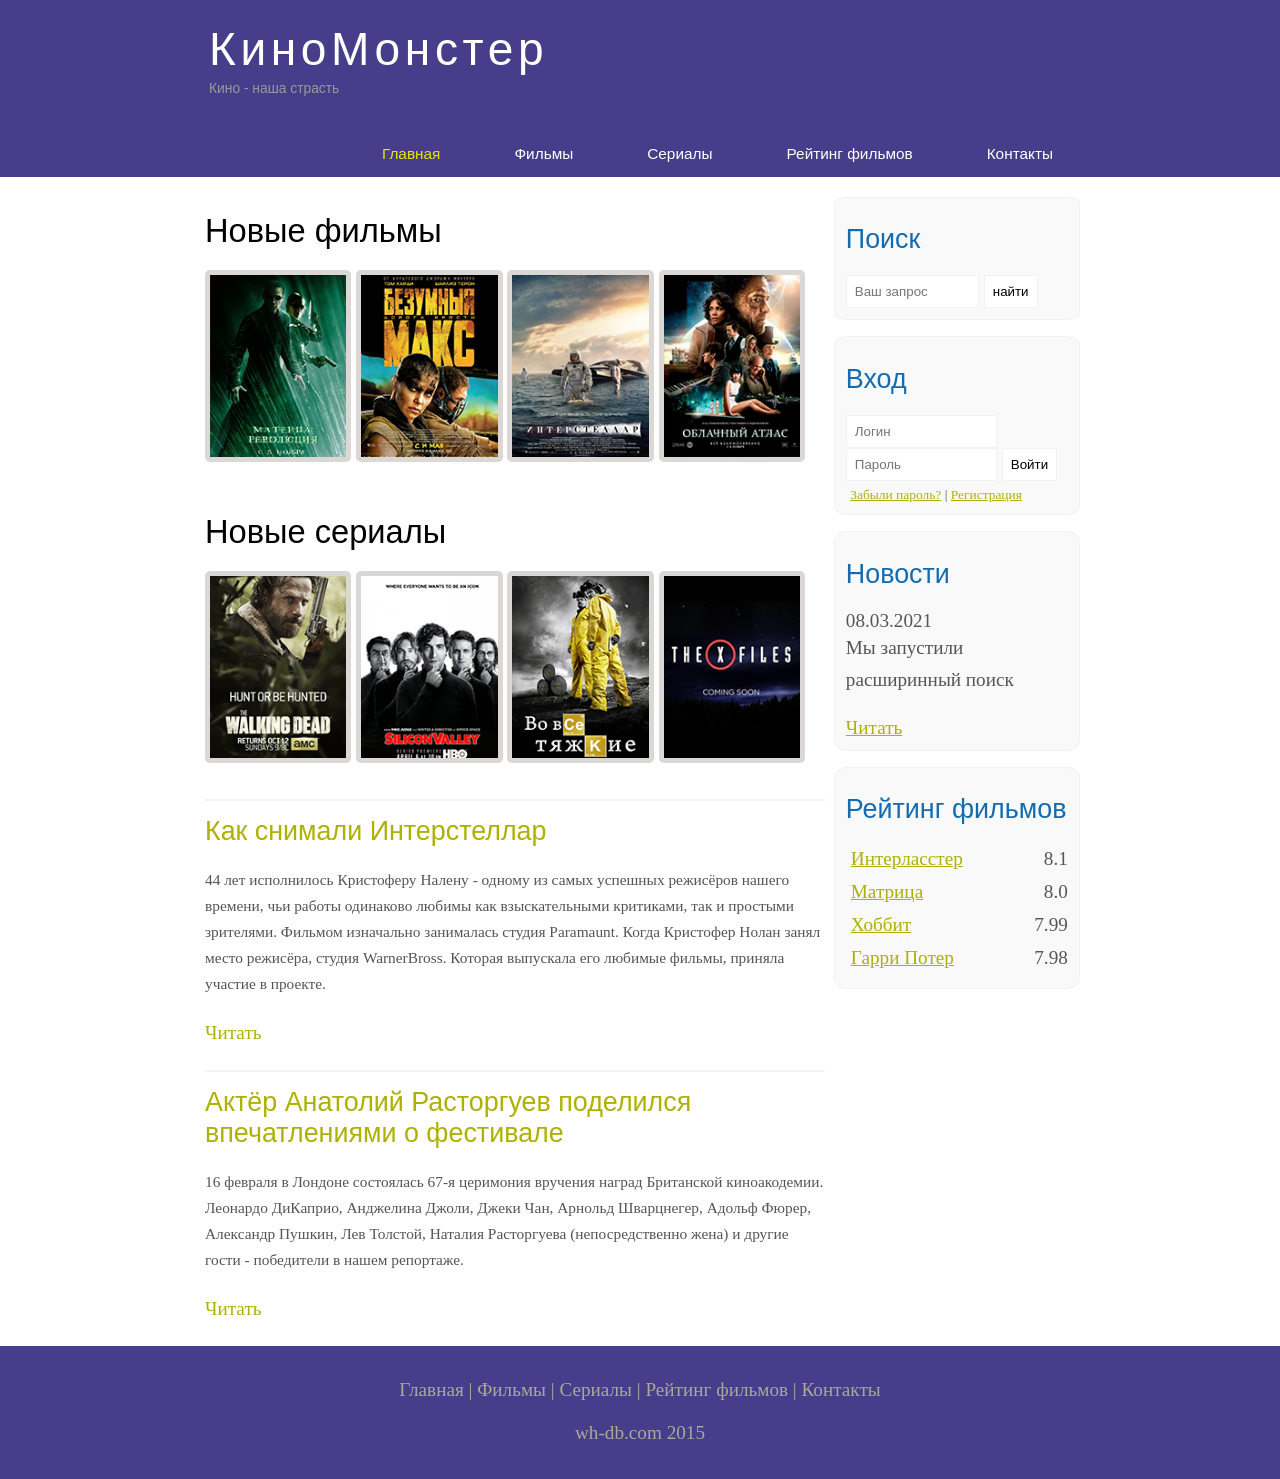
<file: Киномонстр/Index.html>
<!DOCTYPE html>
<html lang="ru">
  <head>
    <meta charset="UTF-8" />
    <meta name="viewport" content="width=device-width, initial-scale=1.0" />
    <title>Киномонстер</title>
    <meta name="description" content="Киномонстр - это портал о кино" />
    <meta name="keywords" content="фильмы, фильмы онлайн, hd" />
    <link rel="stylesheet" href="assets/css/style.css" />
  </head>
  <body>
    <div class="main">
      <div class="header">
        <div class="logo">
          <div class="logotext">
            <h1><a href="Index.html">КиноМонстер</a></h1>
            <h2>Кино - наша страсть</h2>
          </div>
        </div>
        <div class="menubar">
          <ul class="menu">
            <li class="selected"><a href="#">Главная</a></li>
            <li><a href="films.html">Фильмы</a></li>
            <li><a href="#">Сериалы</a></li>
            <li><a href="rating.html">Рейтинг фильмов</a></li>
            <li><a href="contact.html">Контакты</a></li>
          </ul>
        </div>
      </div>
      <div class="sidecontent">
        <div class="sidebarconteiner">
          <div class="sidebar">
            <h2>Поиск</h2>
            <form method="post" action="#" id="search_form">
              <input
                type="search"
                name="search_field"
                placeholder="Ваш запрос"
              />
              <input type="submit" class="btn" value="найти" />
            </form>
          </div>
          <div class="sidebar">
            <h2>Вход</h2>
            <form method="POST" action="#" id="login">
              <input type="text" name="login_field" placeholder="Логин" />
              <input
                type="password"
                name="password_field"
                placeholder="Пароль"
              />
              <input type="submit" class="btn" value="Войти" />
              <div class="lables_passreg_text">
                <span><a href="#">Забыли пароль?</a></span> |
                <span><a href="#">Регистрация</a></span>
              </div>
            </form>
          </div>
          <div class="sidebar">
            <h2>Новости</h2>
            <span>08.03.2021</span>
            <p>Мы запустили расширинный поиск</p>
            <a href="#">Читать</a>
          </div>
          <div class="sidebar">
            <h2>Рейтинг фильмов</h2>
            <ul>
              <li>
                <a href="Show.html">Интерласстер</a>
                <span class="reting_sidebar">8.1</span>
              </li>
              <li>
                <a href="#">Матрица</a> <span class="reting_sidebar">8.0</span>
              </li>
              <li>
                <a href="#">Хоббит</a> <span class="reting_sidebar">7.99</span>
              </li>
              <li>
                <a href="#">Гарри Потер</a>
                <span class="reting_sidebar">7.98</span>
              </li>
            </ul>
          </div>
        </div>
        <div class="content">
          <h1>Новые фильмы</h1>
          <div class="films_block">
            <a href="#"><img src="assets\img\matrix.png" alt="" /></a>
            <a href="#"><img src="assets\img\max.png" alt="" /></a>
            <a href="#"><img src="assets\img\inter.png" alt="" /></a>
            <a href="#"><img src="assets\img\cloud.png" alt="" /></a>
          </div>
          <h1>Новые сериалы</h1>
          <div class="films_block">
            <a href="#"><img src="assets\img\dead.png" alt="" /></a>
            <a href="#"><img src="assets\img\silicon.png" alt="" /></a>
            <a href="#"><img src="assets\img\breakingbad.png" alt="" /></a>
            <a href="#"><img src="assets\img\xfiles.png" alt="" /></a>
          </div>
          <div class="posts">
            <hr />
            <h2><a href="#">Как снимали Интерстеллар</a></h2>
            <div class="posts_content">
              <p>
                44 лет исполнилось Кристоферу Налену - одному из самых успешных
                режисёров нашего времени, чьи работы одинаково любимы как
                взыскательными критиками, так и простыми зрителями. Фильмом
                изначально занималась студия Paramaunt. Когда Кристофер Нолан
                занял место режисёра, студия WarnerBross. Которая выпускала его
                любимые фильмы, приняла участие в проекте.
              </p>
            </div>
            <p><a href="#">Читать</a></p>
            <hr />
            <h2>
              <a href="#"
                >Актёр Анатолий Расторгуев поделился впечатлениями о
                фестивале</a
              >
            </h2>
            <div class="posts_content">
              <p>
                16 февраля в Лондоне состоялась 67-я церимония вручения наград
                Британской киноакодемии. Леонардо ДиКаприо, Анджелина Джоли,
                Джеки Чан, Арнольд Шварцнегер, Адольф Фюрер, Александр Пушкин,
                Лев Толстой, Наталия Расторгуева (непосредственно жена) и другие
                гости - победители в нашем репортаже.
              </p>
            </div>
            <p><a href="#">Читать</a></p>
          </div>
        </div>
      </div>
      <div class="footer">
        <p>
          <a href="Index.html">Главная</a> | <a href="films.html">Фильмы</a> |
          <a href="#">Сериалы</a> | <a href="rating.html">Рейтинг фильмов</a> |
          <a href="contact.html">Контакты</a>
        </p>
        <p>wh-db.com 2015</p>
      </div>
    </div>
  </body>
</html>
</file>
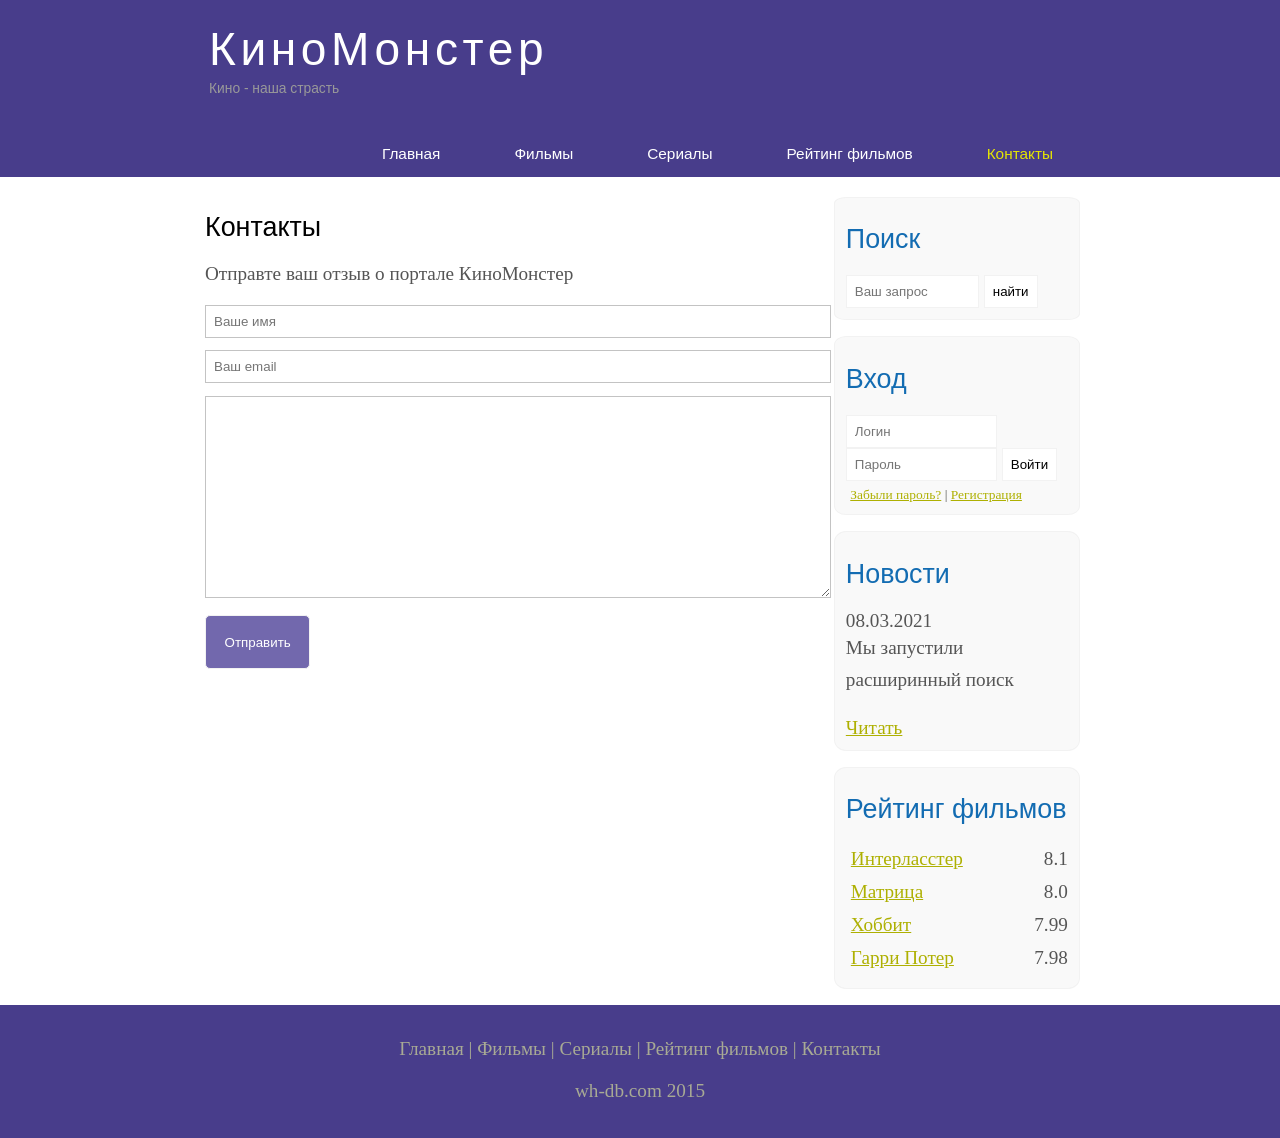
<file: Киномонстр/contact.html>
<!DOCTYPE html>
<html lang="ru">
  <head>
    <meta charset="UTF-8" />
    <meta name="viewport" content="width=device-width, initial-scale=1.0" />
    <title>Киномонстер</title>
    <meta name="description" content="Киномонстр - это портал о кино" />
    <meta name="keywords" content="фильмы, фильмы онлайн, hd" />
    <link rel="stylesheet" href="assets/css/style.css" />
  </head>
  <body>
    <div class="main">
      <div class="header">
        <div class="logo">
          <div class="logotext">
            <h1><a href="Index.html">КиноМонстер</a></h1>
            <h2>Кино - наша страсть</h2>
          </div>
        </div>
        <div class="menubar">
          <ul class="menu">
            <li><a href="Index.html">Главная</a></li>
            <li><a href="Show.html">Фильмы</a></li>
            <li><a href="#">Сериалы</a></li>
            <li><a href="rating.html">Рейтинг фильмов</a></li>
            <li class="selected"><a href="#">Контакты</a></li>
          </ul>
        </div>
      </div>
      <div class="sidecontent">
        <div class="sidebarconteiner">
          <div class="sidebar">
            <h2>Поиск</h2>
            <form method="post" action="#" id="search_form">
              <input
                type="search"
                name="search_field"
                placeholder="Ваш запрос"
              />
              <input type="submit" class="btn" value="найти" />
            </form>
          </div>
          <div class="sidebar">
            <h2>Вход</h2>
            <form method="POST" action="#" id="login">
              <input type="text" name="login_field" placeholder="Логин" />
              <input
                type="password"
                name="password_field"
                placeholder="Пароль"
              />
              <input type="submit" class="btn" value="Войти" />
              <div class="lables_passreg_text">
                <span><a href="#">Забыли пароль?</a></span> |
                <span><a href="#">Регистрация</a></span>
              </div>
            </form>
          </div>
          <div class="sidebar">
            <h2>Новости</h2>
            <span>08.03.2021</span>
            <p>Мы запустили расширинный поиск</p>
            <a href="#">Читать</a>
          </div>
          <div class="sidebar">
            <h2>Рейтинг фильмов</h2>
            <ul>
              <li>
                <a href="Show.html">Интерласстер</a>
                <span class="reting_sidebar">8.1</span>
              </li>
              <li>
                <a href="#">Матрица</a> <span class="reting_sidebar">8.0</span>
              </li>
              <li>
                <a href="#">Хоббит</a> <span class="reting_sidebar">7.99</span>
              </li>
              <li>
                <a href="#">Гарри Потер</a>
                <span class="reting_sidebar">7.98</span>
              </li>
            </ul>
          </div>
        </div>
        <div class="content">
          <h2>Контакты</h2>
          <div class="send_review">
            Отправте ваш отзыв о портале КиноМонстер
          </div>
          <div class="send">
            <form method="POST" action="#" id="review">
              <input type="text" name="review_name" placeholder="Ваше имя" />
              <input type="email" name="review_email" placeholder="Ваш email" />
              <textarea name="review_text"></textarea>
              <input type="submit" value="Отправить" />
            </form>
          </div>
        </div>
      </div>
      <div class="footer">
        <p>
          <a href="Index.html">Главная</a> | <a href="films.html">Фильмы</a> |
          <a href="#">Сериалы</a> | <a href="rating.html">Рейтинг фильмов</a> |
          <a href="contact.html">Контакты</a>
        </p>
        <p>wh-db.com 2015</p>
      </div>
    </div>
  </body>
</html>
</file>
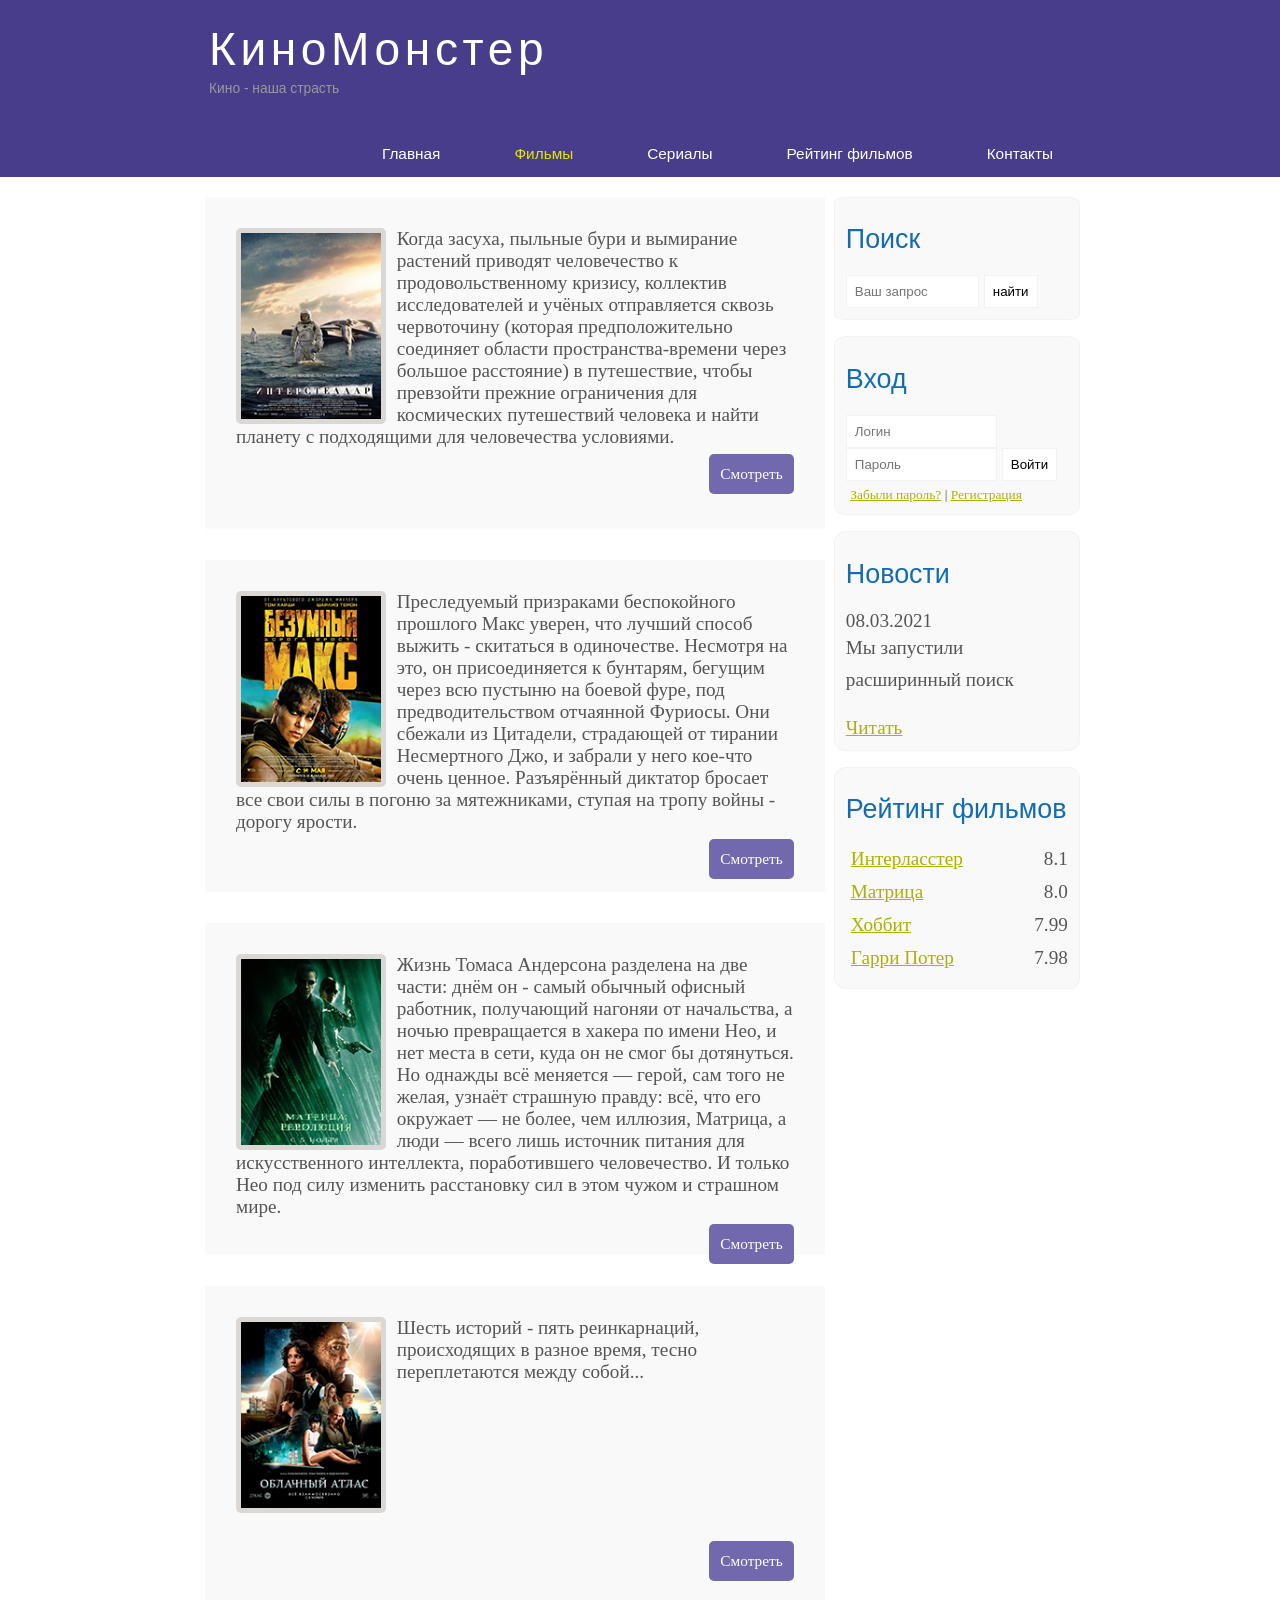
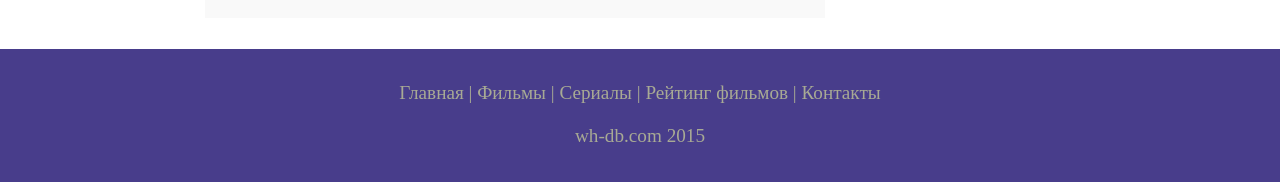
<file: Киномонстр/films.html>
<!DOCTYPE html>
<html lang="ru">
  <head>
    <meta charset="UTF-8" />
    <meta name="viewport" content="width=device-width, initial-scale=1.0" />
    <title>Киномонстер</title>
    <meta name="description" content="Киномонстр - это портал о кино" />
    <meta name="keywords" content="фильмы, фильмы онлайн, hd" />
    <link rel="stylesheet" href="assets/css/style.css" />
  </head>
  <body>
    <div class="main">
      <div class="header">
        <div class="logo">
          <div class="logotext">
            <h1><a href="Index.html">КиноМонстер</a></h1>
            <h2>Кино - наша страсть</h2>
          </div>
        </div>
        <div class="menubar">
          <ul class="menu">
            <li><a href="Index.html">Главная</a></li>
            <li class="selected"><a href="#">Фильмы</a></li>
            <li><a href="#">Сериалы</a></li>
            <li><a href="rating.html">Рейтинг фильмов</a></li>
            <li><a href="contact.html">Контакты</a></li>
          </ul>
        </div>
      </div>
      <div class="sidecontent">
        <div class="sidebarconteiner">
          <div class="sidebar">
            <h2>Поиск</h2>
            <form method="post" action="#" id="search_form">
              <input
                type="search"
                name="search_field"
                placeholder="Ваш запрос"
              />
              <input type="submit" class="btn" value="найти" />
            </form>
          </div>
          <div class="sidebar">
            <h2>Вход</h2>
            <form method="POST" action="#" id="login">
              <input type="text" name="login_field" placeholder="Логин" />
              <input
                type="password"
                name="password_field"
                placeholder="Пароль"
              />
              <input type="submit" class="btn" value="Войти" />
              <div class="lables_passreg_text">
                <span><a href="#">Забыли пароль?</a></span> |
                <span><a href="#">Регистрация</a></span>
              </div>
            </form>
          </div>
          <div class="sidebar">
            <h2>Новости</h2>
            <span>08.03.2021</span>
            <p>Мы запустили расширинный поиск</p>
            <a href="#">Читать</a>
          </div>
          <div class="sidebar">
            <h2>Рейтинг фильмов</h2>
            <ul>
              <li>
                <a href="Show.html">Интерласстер</a>
                <span class="reting_sidebar">8.1</span>
              </li>
              <li>
                <a href="#">Матрица</a> <span class="reting_sidebar">8.0</span>
              </li>
              <li>
                <a href="#">Хоббит</a> <span class="reting_sidebar">7.99</span>
              </li>
              <li>
                <a href="#">Гарри Потер</a>
                <span class="reting_sidebar">7.98</span>
              </li>
            </ul>
          </div>
        </div>
        <div class="content">
          <div class="info_film">
            <img src="assets/img/inter.png" alt="" />
            Когда засуха, пыльные бури и вымирание растений приводят
            человечество к продовольственному кризису, коллектив исследователей
            и учёных отправляется сквозь червоточину (которая предположительно
            соединяет области пространства-времени через большое расстояние) в
            путешествие, чтобы превзойти прежние ограничения для космических
            путешествий человека и найти планету с подходящими для человечества
            условиями.

            <div class="button"><a href="Show.html">Смотреть</a></div>
          </div>
          <div class="info_film">
            <img src="assets/img/max.png" alt="" />
            Преследуемый призраками беспокойного прошлого Макс уверен, что
            лучший способ выжить - скитаться в одиночестве. Несмотря на это, он
            присоединяется к бунтарям, бегущим через всю пустыню на боевой фуре,
            под предводительством отчаянной Фуриосы. Они сбежали из Цитадели,
            страдающей от тирании Несмертного Джо, и забрали у него кое-что
            очень ценное. Разъярённый диктатор бросает все свои силы в погоню за
            мятежниками, ступая на тропу войны - дорогу ярости.

            <div class="button"><a href="#">Смотреть</a></div>
          </div>
          <div class="info_film">
            <img src="assets/img/matrix.png" alt="" />
            Жизнь Томаса Андерсона разделена на две части: днём он - самый
            обычный офисный работник, получающий нагоняи от начальства, а ночью
            превращается в хакера по имени Нео, и нет места в сети, куда он не
            смог бы дотянуться. Но однажды всё меняется — герой, сам того не
            желая, узнаёт страшную правду: всё, что его окружает — не более, чем
            иллюзия, Матрица, а люди — всего лишь источник питания для
            искусственного интеллекта, поработившего человечество. И только Нео
            под силу изменить расстановку сил в этом чужом и страшном мире.

            <div class="button"><a href="#">Смотреть</a></div>
          </div>
          <div class="info_film">
            <img src="assets/img/cloud.png" alt="" />
            Шесть историй - пять реинкарнаций, происходящих в разное время,
            тесно переплетаются между собой...

            <div class="button"><a href="#">Смотреть</a></div>
          </div>
        </div>
      </div>
      <div class="footer">
        <p>
          <a href="Index.html">Главная</a> | <a href="films.html">Фильмы</a> |
          <a href="#">Сериалы</a> | <a href="rating.html">Рейтинг фильмов</a> |
          <a href="contact.html">Контакты</a>
        </p>
        <p>wh-db.com 2015</p>
      </div>
    </div>
  </body>
</html>
</file>
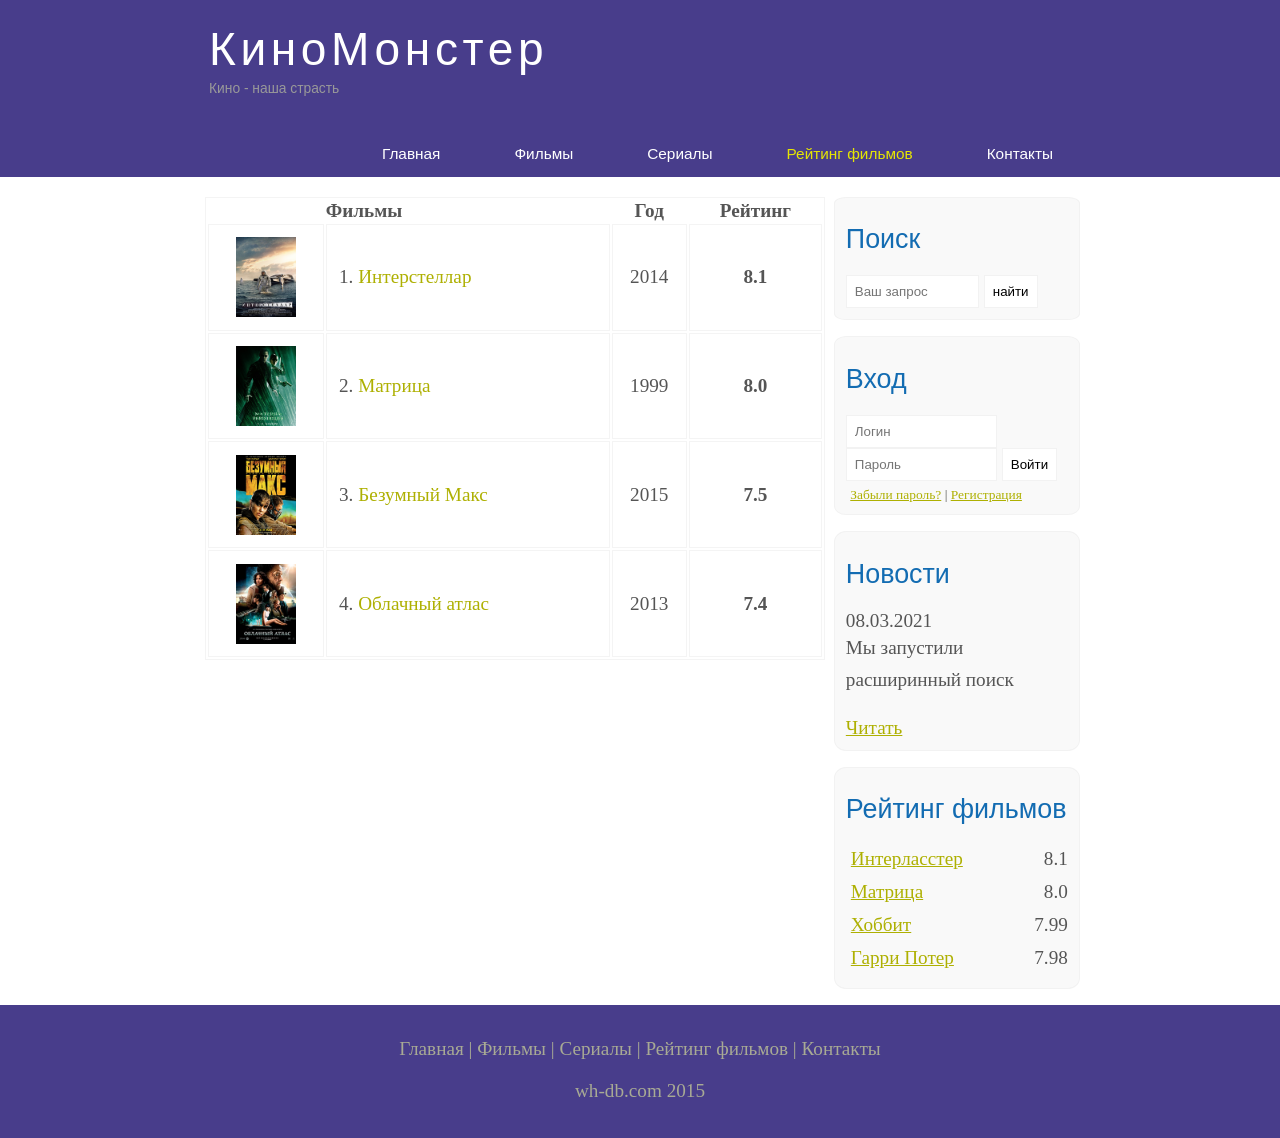
<file: Киномонстр/rating.html>
<!DOCTYPE html>
<html lang="ru">
  <head>
    <meta charset="UTF-8" />
    <meta name="viewport" content="width=device-width, initial-scale=1.0" />
    <title>Киномонстер</title>
    <meta name="description" content="Киномонстр - это портал о кино" />
    <meta name="keywords" content="фильмы, фильмы онлайн, hd" />
    <link rel="stylesheet" href="assets/css/style.css" />
  </head>
  <body>
    <div class="main">
      <div class="header">
        <div class="logo">
          <div class="logotext">
            <h1><a href="Index.html">КиноМонстер</a></h1>
            <h2>Кино - наша страсть</h2>
          </div>
        </div>
        <div class="menubar">
          <ul class="menu">
            <li><a href="Index.html">Главная</a></li>
            <li><a href="Show.html">Фильмы</a></li>
            <li><a href="#">Сериалы</a></li>
            <li class="selected"><a href="rating.html">Рейтинг фильмов</a></li>
            <li><a href="contact.html">Контакты</a></li>
          </ul>
        </div>
      </div>
      <div class="sidecontent">
        <div class="sidebarconteiner">
          <div class="sidebar">
            <h2>Поиск</h2>
            <form method="post" action="#" id="search_form">
              <input
                type="search"
                name="search_field"
                placeholder="Ваш запрос"
              />
              <input type="submit" class="btn" value="найти" />
            </form>
          </div>
          <div class="sidebar">
            <h2>Вход</h2>
            <form method="POST" action="#" id="login">
              <input type="text" name="login_field" placeholder="Логин" />
              <input
                type="password"
                name="password_field"
                placeholder="Пароль"
              />
              <input type="submit" class="btn" value="Войти" />
              <div class="lables_passreg_text">
                <span><a href="#">Забыли пароль?</a></span> |
                <span><a href="#">Регистрация</a></span>
              </div>
            </form>
          </div>
          <div class="sidebar">
            <h2>Новости</h2>
            <span>08.03.2021</span>
            <p>Мы запустили расширинный поиск</p>
            <a href="#">Читать</a>
          </div>
          <div class="sidebar">
            <h2>Рейтинг фильмов</h2>
            <ul>
              <li>
                <a href="Show.html">Интерласстер</a>
                <span class="reting_sidebar">8.1</span>
              </li>
              <li>
                <a href="#">Матрица</a> <span class="reting_sidebar">8.0</span>
              </li>
              <li>
                <a href="#">Хоббит</a> <span class="reting_sidebar">7.99</span>
              </li>
              <li>
                <a href="#">Гарри Потер</a>
                <span class="reting_sidebar">7.98</span>
              </li>
            </ul>
          </div>
        </div>
        <div class="content">
          <table>
            <tr>
              <th></th>
              <th>Фильмы</th>
              <th class="center">Год</th>
              <th class="center">Рейтинг</th>
            </tr>
            <tr>
              <td class="center"><img src="assets/img/inter.png" alt="" /></td>
              <td>1. <a href="Show.html">Интерстеллар</a></td>
              <td class="center">2014</td>
              <td class="center rating">8.1</td>
            </tr>
            <tr>
              <td class="center"><img src="assets/img/matrix.png" alt="" /></td>
              <td>2. <a href="Show.html">Матрица</a></td>
              <td class="center">1999</td>
              <td class="center rating">8.0</td>
            </tr>
            <tr>
              <td class="center"><img src="assets/img/max.png" alt="" /></td>
              <td>3. <a href="Show.html">Безумный Макс</a></td>
              <td class="center">2015</td>
              <td class="center rating">7.5</td>
            </tr>
            <tr>
              <td class="center"><img src="assets/img/cloud.png" alt="" /></td>
              <td>4. <a href="Show.html">Облачный атлас</a></td>
              <td class="center">2013</td>
              <td class="center rating">7.4</td>
            </tr>
          </table>
        </div>
      </div>
      <div class="footer">
        <p>
          <a href="Index.html">Главная</a> | <a href="films.html">Фильмы</a> |
          <a href="#">Сериалы</a> | <a href="rating.html">Рейтинг фильмов</a> |
          <a href="contact.html">Контакты</a>
        </p>
        <p>wh-db.com 2015</p>
      </div>
    </div>
  </body>
</html>
</file>
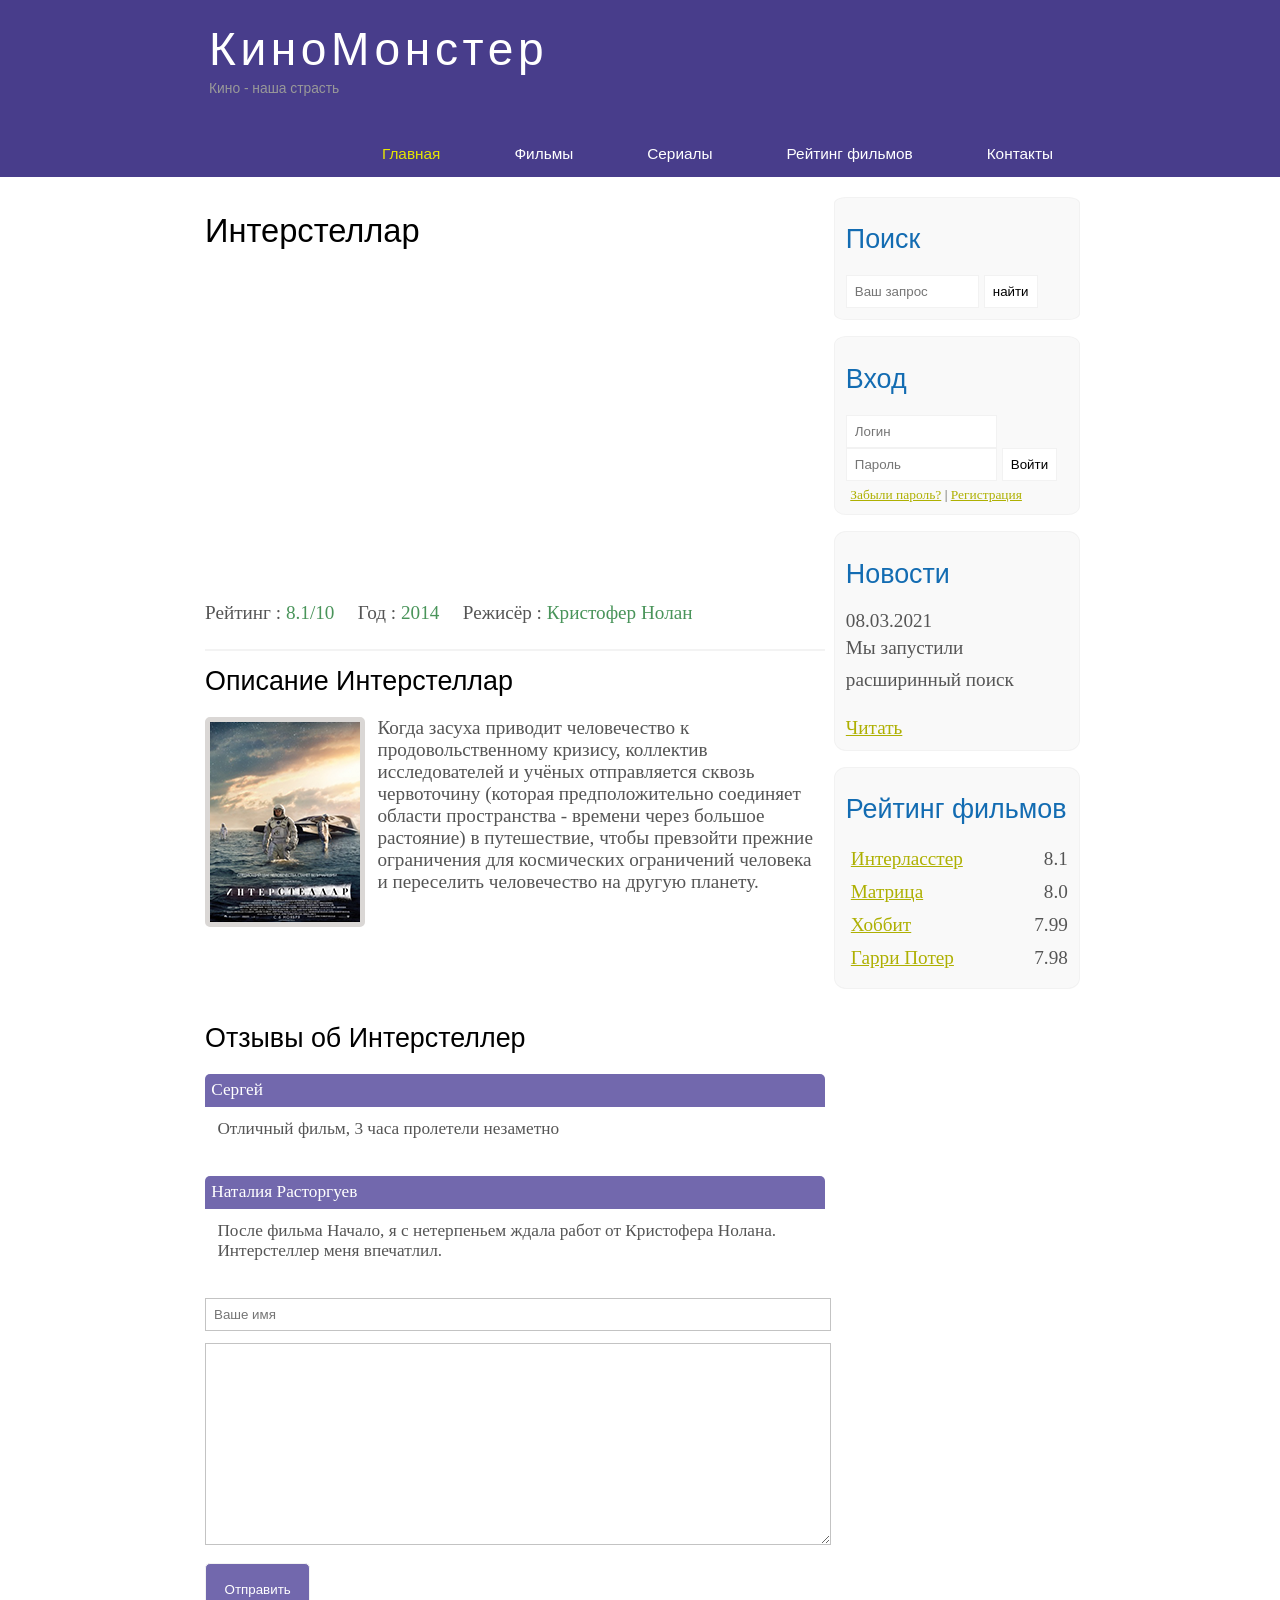
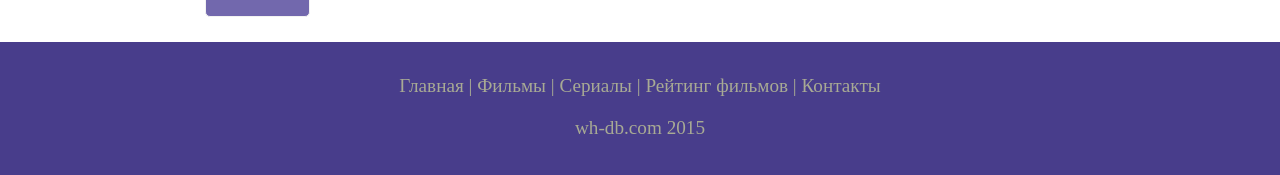
<file: Киномонстр/Show.html>
<!DOCTYPE html>
<html lang="ru">
  <head>
    <meta charset="UTF-8" />
    <meta name="viewport" content="width=device-width, initial-scale=1.0" />
    <title>Киномонстер</title>
    <meta name="description" content="Киномонстр - это портал о кино" />
    <meta name="keywords" content="фильмы, фильмы онлайн, hd" />
    <link rel="stylesheet" href="assets/css/style.css" />
  </head>
  <body>
    <div class="main">
      <div class="header">
        <div class="logo">
          <div class="logotext">
            <h1><a href="Index.html">КиноМонстер</a></h1>
            <h2>Кино - наша страсть</h2>
          </div>
        </div>
        <div class="menubar">
          <ul class="menu">
            <li class="selected"><a href="Index.html">Главная</a></li>
            <li><a href="Show.html">Фильмы</a></li>
            <li><a href="#">Сериалы</a></li>
            <li><a href="rating.html">Рейтинг фильмов</a></li>
            <li><a href="contact.html">Контакты</a></li>
          </ul>
        </div>
      </div>
      <div class="sidecontent">
        <div class="sidebarconteiner">
          <div class="sidebar">
            <h2>Поиск</h2>
            <form method="post" action="#" id="search_form">
              <input
                type="search"
                name="search_field"
                placeholder="Ваш запрос"
              />
              <input type="submit" class="btn" value="найти" />
            </form>
          </div>
          <div class="sidebar">
            <h2>Вход</h2>
            <form method="POST" action="#" id="login">
              <input type="text" name="login_field" placeholder="Логин" />
              <input
                type="password"
                name="password_field"
                placeholder="Пароль"
              />
              <input type="submit" class="btn" value="Войти" />
              <div class="lables_passreg_text">
                <span><a href="#">Забыли пароль?</a></span> |
                <span><a href="#">Регистрация</a></span>
              </div>
            </form>
          </div>
          <div class="sidebar">
            <h2>Новости</h2>
            <span>08.03.2021</span>
            <p>Мы запустили расширинный поиск</p>
            <a href="#">Читать</a>
          </div>
          <div class="sidebar">
            <h2>Рейтинг фильмов</h2>
            <ul>
              <li>
                <a href="Show.html">Интерласстер</a>
                <span class="reting_sidebar">8.1</span>
              </li>
              <li>
                <a href="#">Матрица</a> <span class="reting_sidebar">8.0</span>
              </li>
              <li>
                <a href="#">Хоббит</a> <span class="reting_sidebar">7.99</span>
              </li>
              <li>
                <a href="#">Гарри Потер</a>
                <span class="reting_sidebar">7.98</span>
              </li>
            </ul>
          </div>
        </div>
        <div class="content">
          <h1>Интерстеллар</h1>
          <iframe
            width="560"
            height="315"
            src="https://www.youtube.com/embed/m2vijtILDuk"
            frameborder="0"
            allow="accelerometer; autoplay; clipboard-write; encrypted-media; gyroscope; picture-in-picture"
            allowfullscreen
          ></iframe>
          <div class="infofilmpage">
            <span class="lebel">Рейтинг : </span>
            <span class="value">8.1/10</span>
            <span class="lebel">Год : </span>
            <span class="value">2014</span>
            <span class="lebel">Режисёр : </span>
            <span class="value">Кристофер Нолан</span>
          </div>
          <hr />
          <h2>Описание Интерстеллар</h2>
          <div class="descreption_film">
            <img src="assets/img/inter.png" alt="" />
            Когда засуха приводит человечество к продовольственному кризису,
            коллектив исследователей и учёных отправляется сквозь червоточину
            (которая предположительно соединяет области пространства - времени
            через большое растояние) в путешествие, чтобы превзойти прежние
            ограничения для космических ограничений человека и переселить
            человечество на другую планету.
          </div>
          <br />
          <h2>Отзывы об Интерстеллер</h2>
          <div class="reviews">
            <div class="reviews_name">Сергей</div>
            <div class="reviews_text">
              Отличный фильм, 3 часа пролетели незаметно
            </div>
          </div>
          <div class="reviews">
            <div class="reviews_name">Наталия Расторгуев</div>
            <div class="reviews_text">
              После фильма Начало, я с нетерпеньем ждала работ от Кристофера
              Нолана. Интерстеллер меня впечатлил.
            </div>
          </div>
          <div class="send">
            <form method="POST" action="#" id="review">
              <input type="text" name="review_name" placeholder="Ваше имя" />
              <textarea name="review_text"></textarea>
              <input type="submit" value="Отправить" />
            </form>
          </div>
        </div>
      </div>
      <div class="footer">
        <p>
          <a href="Index.html">Главная</a> | <a href="films.html">Фильмы</a> |
          <a href="#">Сериалы</a> | <a href="rating.html">Рейтинг фильмов</a> |
          <a href="contact.html">Контакты</a>
        </p>
        <p>wh-db.com 2015</p>
      </div>
    </div>
  </body>
</html>
</file>
<file: Киномонстр/assets/css/style.css>
* {
  margin: 0;
  padding: 0;
}

body {
  font-size: 1.2em;
  background-color: #fff;
  color: #555;
}
p {
  padding: 0 0 20px 0;
  line-height: 1.7em;
}
input[type="text"],
input[type="password"],
input[type="search"],
input[type="email"] {
  color: #5d5d5d;
  width: 60%;
  padding: 8px;
}
h1,
h2 {
  font: normal 170% "century gothic", arial;
  margin: 0 0 15px 0;
  padding: 15px 0 5px 0;
  color: #000;
}
a,
a:hover {
  outline: none;
  text-decoration: underline;
  color: #aeb002;
}
ul {
  margin: 2px 0 22px 17px;
}
ul li {
  margin: 0 0 6px 0;
  padding: 0 0 4px 5px;
  line-height: 1.5em;
}
h2 {
  font-size: 140%;
}
hr {
  border: 1px solid #f3f3f3;
}
input,
textarea {
  outline: none;
  border: none;
  border: 1px solid #f2f2f2;
}
.header {
  background-color: darkslateblue;
  height: 177px;
  font-size: 0.8em;
  margin-left: 0;
  margin-right: 0;
  min-width: 900px;
}
.main,
.logo,
.menubar,
.site_content,
.footer {
  margin-left: auto;
  margin-right: auto;
}
.logo {
  width: 880px;
  padding-bottom: 40px;
}
.logo h1,
.logo h2 {
  font: normal 300% "century gothic", arial, sans-serif;
  margin: 0 0 0 9px;
}
.logotext h1,
.logotext h1 a,
.logotext h1 a:hover {
  padding: 22px 0 0 0;
  color: #fff;
  letter-spacing: 0.1em;
  text-decoration: none;
}
.logotext h2 {
  font-size: 0.9em;
  padding: 4px 0 0 0;
  color: #999;
}
.menubar {
  width: 900px;
  height: 46px;
}
.menu {
  float: right;
}
.menu li {
  float: left;
  padding: 0 0 0 9px;
  list-style: none;
  margin: 1px 2px 0 0;
}
.menu li a {
  font: normal 100% "trebuchet ms", sans-serif;
  display: block;
  height: 20px;
  padding: 6px 35px 5px 28px;
  color: #fff;
  text-decoration: none;
}
ul.menu li.selected a {
  color: #e6e602;
}

.menu li a:hover {
  color: #e4ec04;
}
.sidecontent {
  width: 880px;
  overflow: hidden; /*скрыть контент которое выходит за рамки заданного размера */
  margin: 20px auto 0 auto;
  background-color: white;
}
.sidebarconteiner {
  float: right;
  width: 224px;
}
.sidebar {
  float: right;
  width: 222px;
  padding: 5%;
  margin: 0 0 16px 0;
  border: 1px solid #f2f2f2;
  border-radius: 5%;
  background-color: #f9f9f9;
}
.btn {
  padding: 8px;
  background-color: white;
  cursor: pointer;
}
.sidebar h2 {
  color: #136cb2;
}
.lables_passreg_text {
  font-size: 0.7em;
  margin-top: 3%;
  margin-left: 2%;
}
.sidebar ul {
  margin: 0;
}

.sidebar ul li {
  list-style-type: none;
  margin: 0%;
}
.reting_sidebar {
  float: right;
}
.content {
  text-align: left;
  width: 620px;
  padding: 0 0 0 5px;
  float: left;
}
.content a {
  text-decoration: none;
}
.films_block {
  margin-bottom: 5%;
}
.films_block img {
  border-radius: 5px;
  border: 5px solid #dad7d5;
  width: 22%;
}
.posts .posts_content {
  font-size: 0.8em;
}
.infofilmpage {
  margin-top: 2%;
  margin-bottom: 4%;
}
.infofilmpage .label {
  font-size: 1.2em;
}
.infofilmpage .value {
  font-size: 1em;
  color: #49945a;
  margin-right: 3%;
}
.descreption_film {
  margin-bottom: 15%;
}
.descreption_film img {
  float: left;
  margin-right: 2%;
  border-radius: 5px;
  border: 5px solid #dad7d5;
}
.reviews {
  margin-bottom: 4%;
  font-size: 0.9em;
}
.reviews_name {
  background-color: #7268ad;
  color: white;
  padding: 1%;
  border-top-left-radius: 5px;
  border-top-right-radius: 5px;
}
.reviews_text {
  padding-top: 2%;
  padding-bottom: 2%;
  padding-left: 2%;
}
.send {
  margin-bottom: 4%;
}
.send input[type="text"],
textarea {
  border: 1px solid #c3c3c3;
  margin-bottom: 2%;
}
.send input[type="text"] {
  width: 98%;
}
.send input[type="email"] {
  border: 1px solid #c3c3c3;
  margin-bottom: 2%;
}
.send input[type="email"] {
  width: 98%;
}
.send textarea {
  width: 624px;
  height: 200px;
}
.send input[type="submit"] {
  background-color: #7268ad;
  padding: 3%;
  color: white;
  border-radius: 5px;
}
.send_review {
  margin-bottom: 20px;
}
.info_film {
  margin-bottom: 5%;
  background-color: #f9f9f9;
  padding: 5%;
  height: 270px;
}
.info_film img {
  float: left;
  margin-right: 2%;
  border-radius: 5px;
  border: 5px solid #dad7d5;
  width: 25%;
}
.button {
  background-color: #7268ad;
  padding: 2%;
  color: white;
  border-radius: 5px;
  float: right;
  margin-top: 5%;
  clear: both; /*этим свойством мы запрещаем обтекание элемента баттон*/
  font-size: 0.8em;
}
.button a {
  color: white;
}
table {
  width: 100%;
  border: 1px solid #f4f4f4;
}
td {
  padding: 2%;
  border: 1px solid #f4f4f4;
}
td img {
  width: 60px;
  vertical-align: middle;
}
.center {
  text-align: center;
}
.rating {
  font-weight: bold;
}

.footer {
  width: 100%;
  height: 100px;
  padding: 28px 0 5px 0;
  text-align: center;
  background-color: darkslateblue;
  color: #a8aa94;
  margin-left: 0px;
  margin-right: 0px;
  min-width: 900px;
}
.footer a {
  color: #a8aa94;
  text-decoration: none;
}
.footer a:hover {
  color: #fff;
  text-decoration: none;
}
.footer p {
  padding: 0 0 10px 0;
}

 /* Css mobile для мобильного телефона */

 @media only screen
 and (min-device-width : 320px)
 and (max-device-width : 568px){
 .header {
   background-color: #257965;
   min-width: 100%;
   height: 20%;
   text-align: center;
 }   
 .logo {
   width: 100%;
 }
 .sidecontent{
   width: 100%;
 }
 .menubar{
   width: 100%;
   height: 100%;
 }
 .content{
   width: 100%;
   text-align: center;
 }
 .sidecontent{
   width: 100%;
   text-align: center;
 }
 .sidebarconteiner{
   display: none;
 }
 .footer{
   display: none;
 }
 .menu{
   float: none;
 }
 .menu li {
   margin: 0;
   padding: 0;
   float: none;
 }
 .logo h1 {
   font:normal 235% 'century gothic', arial, sans-serif;
 }
 .logo h2 {
  font:normal 100% 'century gothic', arial, sans-serif;
  color: white;
 }
 .content h1,h2{
  font:normal 110% 'century gothic', arial;
 }
 .films_block img{
   width: 43%;
 }
 .posts_content p{
  line-height: 1.5em;
  
  padding: 3%;
  text-align: left;
 }
 .posts p{
   font-size: 120%;
 }
 /*film page*/
 .info_film {
   float: none;
   height: 100%;
 }
 .info_film img{
   width: 90%;
   margin: 5%;
 }
 .button{
   float: none;
 }

 /* Rating page*/
 table {
   display: block;
 }
 th {
   font-size: 75%;
 }
 td{
   padding: 0;
   margin: 0;
   font-size: 95%;
   text-align: left;
 }

 /* Show page*/

 iframe {
   width: 88%;
   height: 100%;
 }
 .descreption_film{
   width: 90%;
   text-align: left;
   margin-left: 2%;
 }
 .descreption_film img{
   float: none;
   width: 73%;
   display: block;
   margin: 0;
   padding: 0;
   margin-left: 11%;
   margin-bottom: 7%;
 }
 .reviews{
   text-align: left;
   width: 96%;
 }
 .send input[type="text"]{
   width: 80%;
 }
 .send textarea {
   width: 85%;
 }

 /*contact page*/
 .send input[type="email"]{
   width: 80%;
 }
 }
</file>
